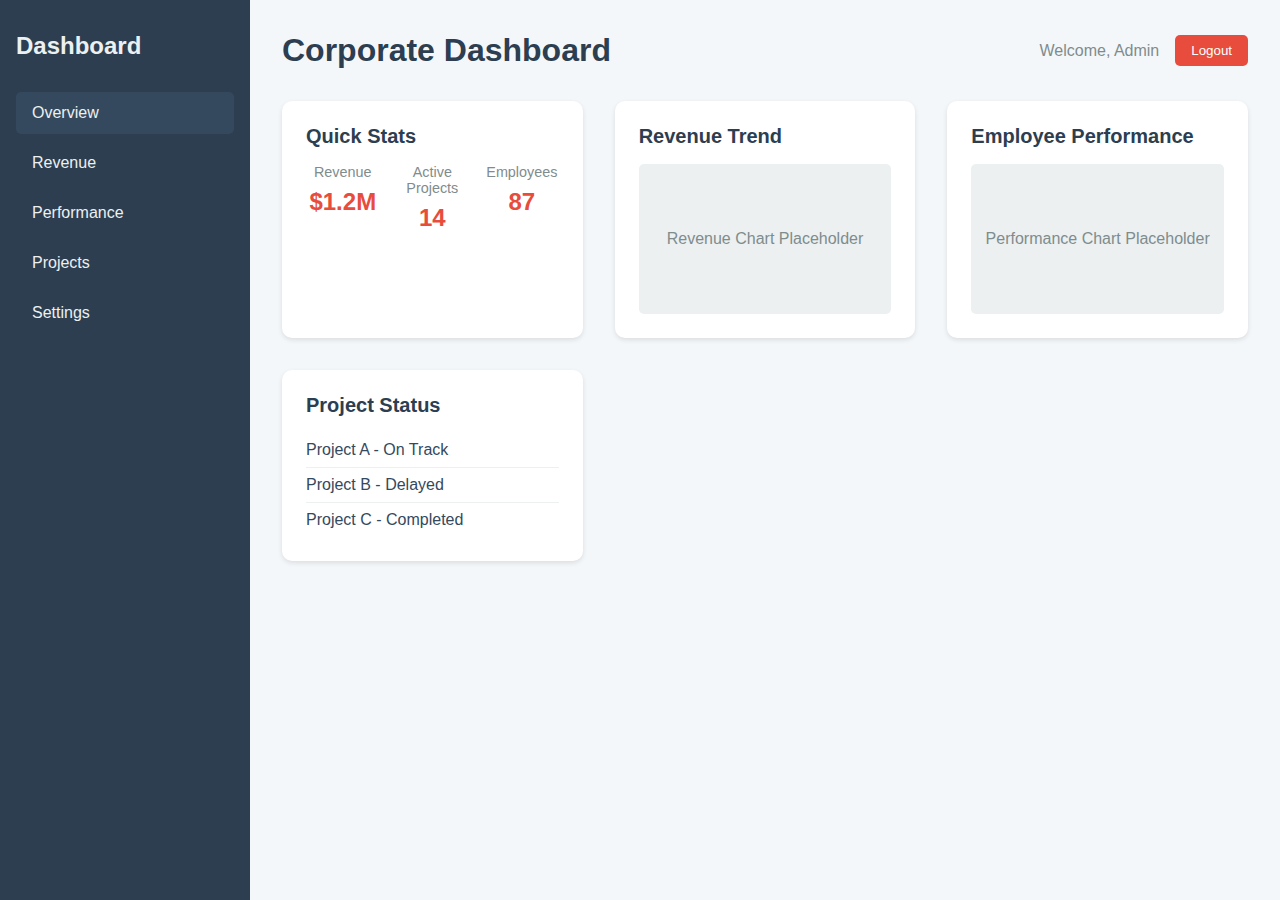
<file: second/cop.html>
<!DOCTYPE html>
<html lang="en">
<head>
    <meta charset="UTF-8">
    <meta name="viewport" content="width=device-width, initial-scale=1.0">
    <title>Corporate Dashboard</title>
    <link rel="stylesheet" href="cop.css">
</head>
<body>
    <!-- Sidebar Navigation -->
    <aside class="sidebar">
        <h2>Dashboard</h2>
        <nav>
            <a href="#overview" class="active">Overview</a>
            <a href="#revenue">Revenue</a>
            <a href="#performance">Performance</a>
            <a href="#projects">Projects</a>
            <a href="#settings">Settings</a>
        </nav>
    </aside>

    <!-- Main Content -->
    <main class="main-content">
        <!-- Header -->
        <header>
            <h1>Corporate Dashboard</h1>
            <div class="user-info">
                <span>Welcome, Admin</span>
                <button>Logout</button>
            </div>
        </header>

        <!-- Dashboard Widgets -->
        <section class="dashboard">
            <!-- Quick Stats -->
            <div class="widget stats">
                <h3>Quick Stats</h3>
                <div class="stats-grid">
                    <div class="stat">
                        <p>Revenue</p>
                        <h4>$1.2M</h4>
                    </div>
                    <div class="stat">
                        <p>Active Projects</p>
                        <h4>14</h4>
                    </div>
                    <div class="stat">
                        <p>Employees</p>
                        <h4>87</h4>
                    </div>
                </div>
            </div>

            <!-- Revenue Trend -->
            <div class="widget revenue">
                <h3>Revenue Trend</h3>
                <div class="chart-placeholder">Revenue Chart Placeholder</div>
            </div>

            <!-- Employee Performance -->
            <div class="widget performance">
                <h3>Employee Performance</h3>
                <div class="chart-placeholder">Performance Chart Placeholder</div>
            </div>

            <!-- Project Status -->
            <div class="widget projects">
                <h3>Project Status</h3>
                <ul>
                    <li>Project A - On Track</li>
                    <li>Project B - Delayed</li>
                    <li>Project C - Completed</li>
                </ul>
            </div>
        </section>
    </main>
</body>
</html>
</file>
<file: second/cop.css>
/* Global Reset */
* {
    margin: 0;
    padding: 0;
    box-sizing: border-box;
}

/* Body */
body {
    font-family: 'Arial', sans-serif;
    background-color: #f4f7fa;
    display: flex;
    height: 100vh;
    overflow: hidden;
}

/* Sidebar */
.sidebar {
    width: 250px;
    background-color: #2c3e50;
    color: #ecf0f1;
    padding: 2rem 1rem;
    height: 100%;
    transition: transform 0.3s ease-in-out;
}

.sidebar h2 {
    font-size: 1.5rem;
    margin-bottom: 2rem;
}

.sidebar nav a {
    display: block;
    color: #ecf0f1;
    text-decoration: none;
    padding: 0.75rem 1rem;
    margin-bottom: 0.5rem;
    border-radius: 5px;
    transition: background-color 0.3s;
}

.sidebar nav a:hover,
.sidebar nav a.active {
    background-color: #34495e;
}

/* Main Content */
.main-content {
    flex: 1;
    padding: 2rem;
    overflow-y: auto;
}

header {
    display: flex;
    justify-content: space-between;
    align-items: center;
    margin-bottom: 2rem;
}

header h1 {
    font-size: 2rem;
    color: #2c3e50;
}

.user-info {
    display: flex;
    align-items: center;
    gap: 1rem;
}

.user-info span {
    color: #7f8c8d;
}

.user-info button {
    padding: 0.5rem 1rem;
    background-color: #e74c3c;
    color: #fff;
    border: none;
    border-radius: 5px;
    cursor: pointer;
    transition: background-color 0.3s;
}

.user-info button:hover {
    background-color: #c0392b;
}

/* Dashboard Widgets */
.dashboard {
    display: grid;
    grid-template-columns: repeat(auto-fit, minmax(300px, 1fr));
    gap: 2rem;
}

.widget {
    background-color: #fff;
    padding: 1.5rem;
    border-radius: 10px;
    box-shadow: 0 2px 5px rgba(0, 0, 0, 0.1);
}

.widget h3 {
    font-size: 1.25rem;
    color: #2c3e50;
    margin-bottom: 1rem;
}

.stats-grid {
    display: grid;
    grid-template-columns: repeat(3, 1fr);
    gap: 1rem;
    text-align: center;
}

.stat p {
    font-size: 0.9rem;
    color: #7f8c8d;
}

.stat h4 {
    font-size: 1.5rem;
    color: #e74c3c;
    margin-top: 0.5rem;
}

.chart-placeholder {
    height: 150px;
    background-color: #ecf0f1;
    display: flex;
    align-items: center;
    justify-content: center;
    color: #7f8c8d;
    border-radius: 5px;
}

.projects ul {
    list-style: none;
}

.projects li {
    padding: 0.5rem 0;
    color: #34495e;
    border-bottom: 1px solid #ecf0f1;
}

.projects li:last-child {
    border-bottom: none;
}

/* Responsive Design */
@media screen and (max-width: 768px) {
    body {
        flex-direction: column;
    }

    .sidebar {
        width: 100%;
        height: auto;
        padding: 1rem;
        display: none;
        position: absolute;
        top: 0;
        left: 0;
        right: 0;
        background-color: #2c3e50;
    }

    .sidebar.show {
        display: block;
    }

    .main-content {
        padding: 1rem;
    }

    header {
        flex-direction: column;
        text-align: center;
    }

    .user-info {
        flex-direction: column;
        gap: 0.5rem;
        margin-top: 1rem;
    }

    .dashboard {
        grid-template-columns: 1fr;
    }

    .chart-placeholder {
        height: 200px;
    }

    .projects {
        margin-top: 1rem;
    }
}
</file>
